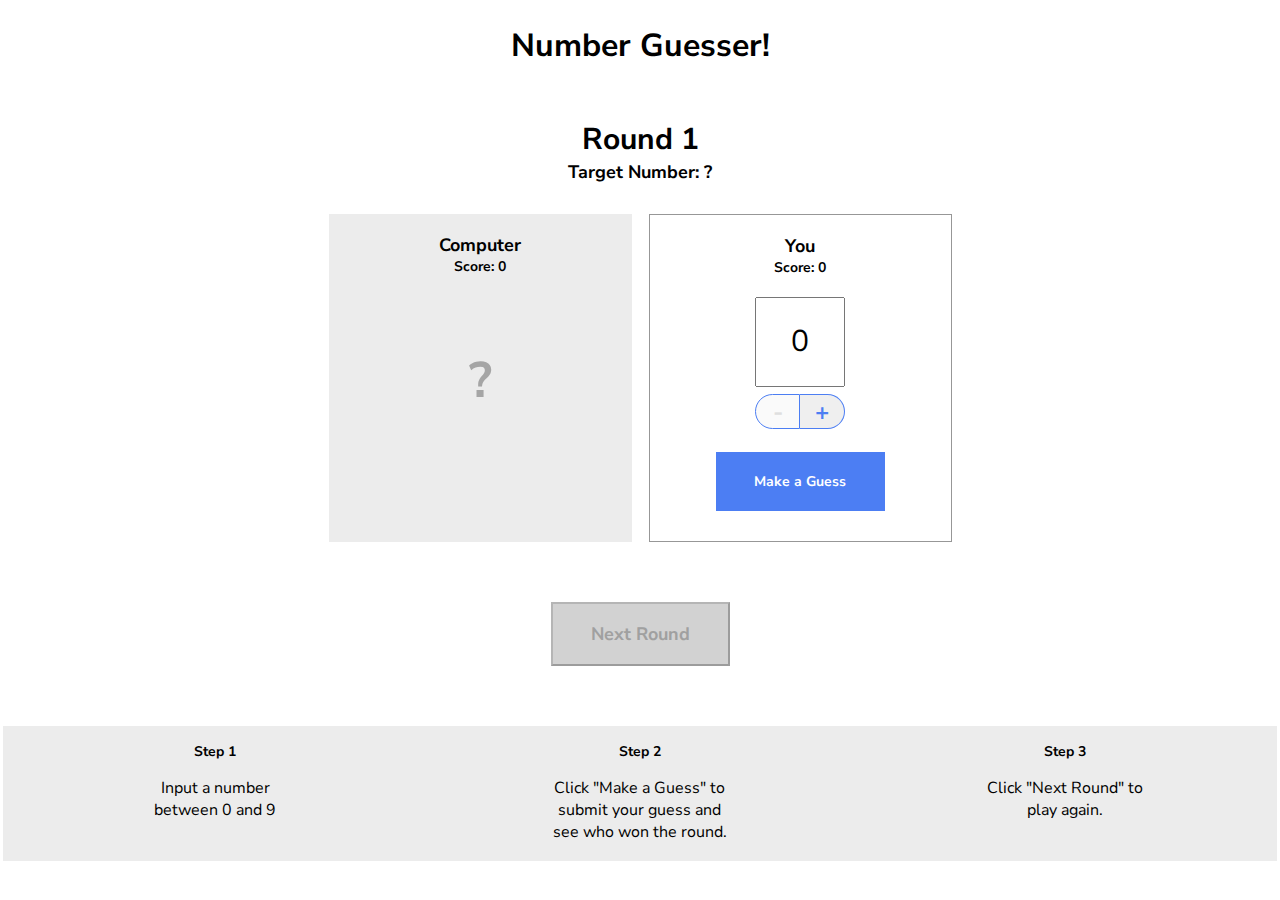
<file: numberGuesser/index.html>
<!doctype html>

<html>
  <head>
    <title>Number Guesser</title>
    <link href="https://fonts.googleapis.com/css?family=Nunito+Sans:400,700" rel="stylesheet">
    <link rel="stylesheet" href="./style.css">
  </head>
  <body>
    <div class="game-container">
      <header>
        <h1>Number Guesser!</h1>
      </header>
      
      <div class="rounds">
        <p class="round-label">Round <span id="round-number">1</span></p>
        <p class="guess-label">Target Number: <span id="target-number">?</span></p>
      </div>

      <div class="guessing-area">
        <div class="guess computer-guess">
          <div class="guess-title">
            <p class="guess-label">Computer</p>
            <p class="score-label">Score: <span id="computer-score">0</span></p>
          </div>
          <p id="computer-guess">?</p>
          <p class="winning-text" id="computer-wins"></p>
        </div>
        <div class="guess human-guess">
          <div class="guess-title">
            <p class="guess-label">You</p>
            <p class="score-label">Score: <span id="human-score">0</span></p>
          </div>
          <input type="number" id="human-guess" min=0 max=9 value=0>
          <div class="number-controls">
            <button class="number-control left" id="subtract" disabled>-</button>
            <button class="number-control right" id="add">+</button>
          </div>
          <button class="button" id="guess">Make a Guess</button>
        </div>
      </div>

      <div class="next-round-container">
        <button class="button" id="next-round" disabled>Next Round</button>
      </div>

    </div>
    
    <div class="instructions">
      <div class="instruction">
        <h3>Step 1</h3>
        <p>Input a number between 0 and 9</p>
      </div>
      <div class="instruction">
        <h3>Step 2</h3>
        <p>Click "Make a Guess" to submit your guess and see who won the round.</p>
      </div>
      <div class="instruction">
        <h3>Step 3</h3>
        <p>Click "Next Round" to play again.</p>
      </div>
    </div>

    <script src="./script.js"></script>
    <script src="./game.js"></script>
  </body>
</html>
</file>
<file: numberGuesser/style.css>
* {
  font-family: 'Nunito Sans';
  box-sizing: border-box;
}

body {
  margin: 0 auto;
  padding: 3px;
  background-color: #fff;
}

.game-container {
  max-width: 640px;
  margin: 0 auto;
  text-align: center;
}

header {
  display: flex;
  justify-content: center
}

.rounds {
  display: flex;
  flex-direction: column;
  align-items: center;
  margin-bottom: 30px;
}

.round-label {
  font-size: 30px;
  font-weight: 700;
  margin-bottom: 0px;
}

.guess {
  min-width: 303px;
  height: 328px;
  display: flex;
  flex-direction: column;
  align-items: center;
  padding: 19px;
}

.guessing-area {
  display: flex;
  justify-content: space-around;
  align-items: flex-start;
  margin-bottom: 60px;
}

.guess-title {
  display: flex;
  flex-direction: column;
  align-items: center;
  justify-content: flex-start;
  margin-bottom: 20px;
}

.guess-label {
  font-size: 18px;
  font-weight: 700;
  margin: 0;
}

.score-label {
  font-size: 14px;
  font-weight: 700;
  margin: 0;
}

.target-guess {
  display: flex;
  flex-direction: column;
  align-items: center;
  justify-content: flex-start;
}

.computer-guess {
  background-color: #ececec;
}

#computer-guess {
  font-size: 50px;
  font-weight: 700;
  color: #a5a5a5;
}

.human-guess {
  border: 1px solid #979797;
}

.guess input {
  height: 90px;
  width: 90px;
  font-size: 30px;
  text-align: center;
  margin: 0 auto;
  margin-bottom: 7px;
}

.number-controls {
  font-size: 0;
  margin-bottom: 23px;
}

.number-control {
  border: solid 1px #4c7ef3;
  display: inline-block;
  width: 45px;
  height: 35px;
  font-size: 24px;
  font-weight: 700;
  color: #4c7ef3;
  cursor: pointer;
}

.number-controls button[disabled] {
  color: #dfdfdf;
  cursor: default;
}

.left {
  border-top-left-radius: 22.5px;
  border-bottom-left-radius: 22.5px;
}

.right {
  border-top-right-radius: 22.5px;
  border-bottom-right-radius: 22.5px;
  border-left-width: 0px;
}

.controls {
  display: flex;
  justify-content: space-around;
}

.button {
  background-color: #4c7ef3;
  color: #fff;
  cursor: pointer;
}

#guess {
  padding: 20px;
  width: 169px;
  height: 59px;
  border: none;
  font-weight: 700;
  font-size: 14px;
}

input[type=number]::-webkit-inner-spin-button {
  -webkit-appearance: none;
}

#next-round {
  width: 179px;
  height: 64px;
  font-size: 18px;
  font-weight: bold;
  margin-left: auto;
  margin-right: auto;
  margin-bottom: 60px;
}
  
.button[disabled] {
  background-color: #d2d2d2;
  color: #a0a0a0;
  cursor: default;
}

.instructions {
  background-color: #ececec;
  width: 100%;
  display: flex;
  justify-content: space-around;
}

.instruction {
  width: 180px;
  padding: 2px;
  text-align: center;
}

.instructions h3 {
  font-size: 14px;
}


.winning-text, .winning-text[disabled] {
  color: #ec3636;
  font-weight: 700;
}
</file>
